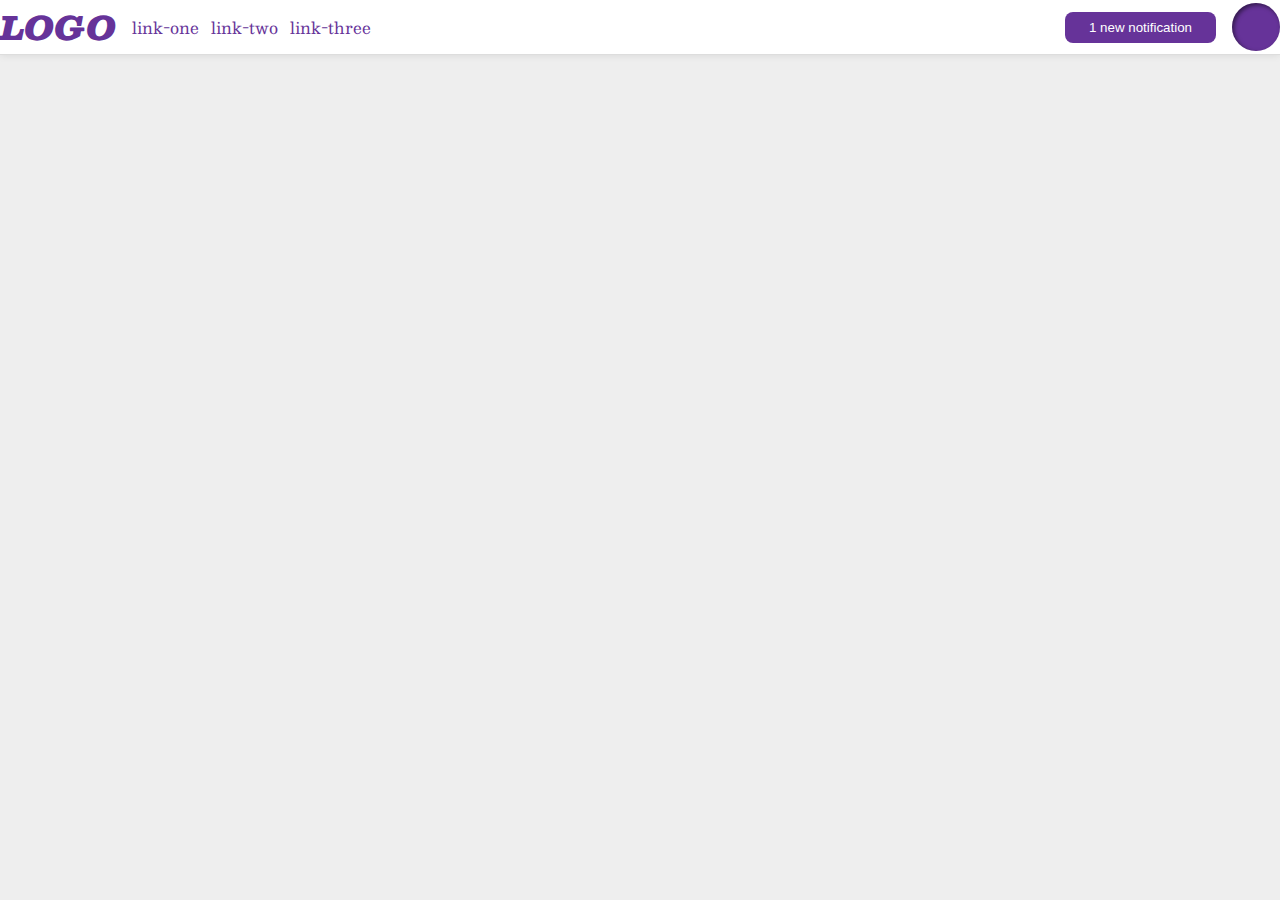
<file: foundations/flex/03-flex-header-2/index.html>
<!DOCTYPE html>
<html lang="en">
  <head>
    <meta charset="UTF-8">
    <meta http-equiv="X-UA-Compatible" content="IE=edge">
    <meta name="viewport" content="width=device-width, initial-scale=1.0">
    <title>Flex Header 2</title>
    <link rel="stylesheet" href="style.css">
  </head>
  <body>
    <div class="header">
      <div class="left">
        <div class="logo">
          LOGO
        </div>
        <ul class="links">
          <li><a href="https://google.com">link-one</a></li>
          <li><a href="https://google.com">link-two</a></li>
          <li><a href="https://google.com">link-three</a></li>
        </ul>
      </div>
      <div class="right">
        <button class="notifications">
          1 new notification
        </button>
        <div class="profile-image"></div>
      </div>
    </div>
  </body>
</html>
</file>
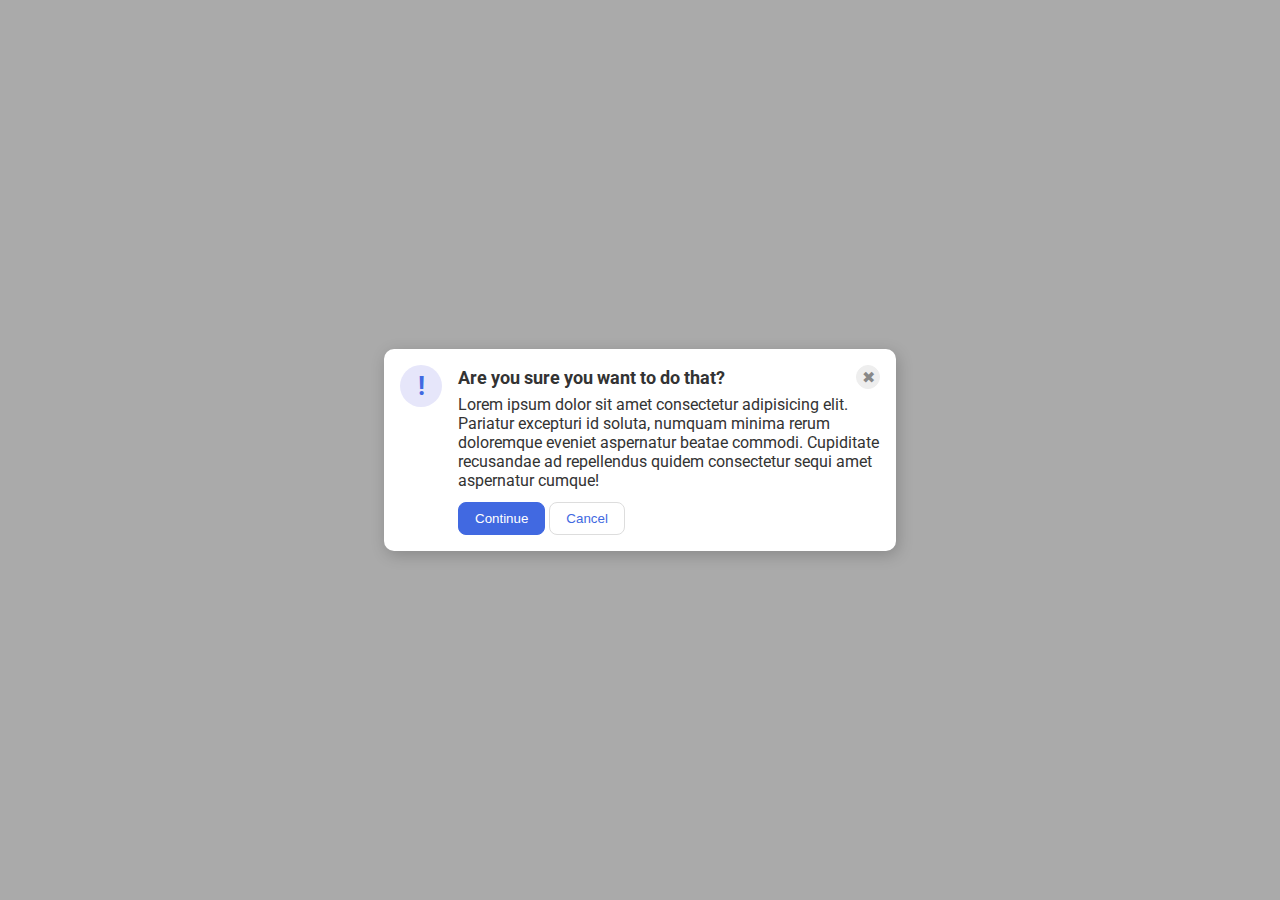
<file: foundations/flex/05-flex-modal/index.html>
<!DOCTYPE html>
<html lang="en">
  <head>
    <meta charset="UTF-8">
    <meta http-equiv="X-UA-Compatible" content="IE=edge">
    <meta name="viewport" content="width=device-width, initial-scale=1.0">
    <link rel="stylesheet" href="style.css">
    <title>Modal</title>
  </head>
  <body>
    <div class="modal">
      <div class="icon">!</div>
      <div class="container">
        <div class="header">Are you sure you want to do that?
          <button class="close-button">✖</button>
        </div>
        <div class="text">Lorem ipsum dolor sit amet consectetur adipisicing elit. Pariatur excepturi id soluta, numquam minima rerum doloremque eveniet aspernatur beatae commodi. Cupiditate recusandae ad repellendus quidem consectetur sequi amet aspernatur cumque!</div>
        <button class="continue">Continue</button>
        <button class="cancel">Cancel</button>
      </div>
    </div>
  </body>
</html>
</file>
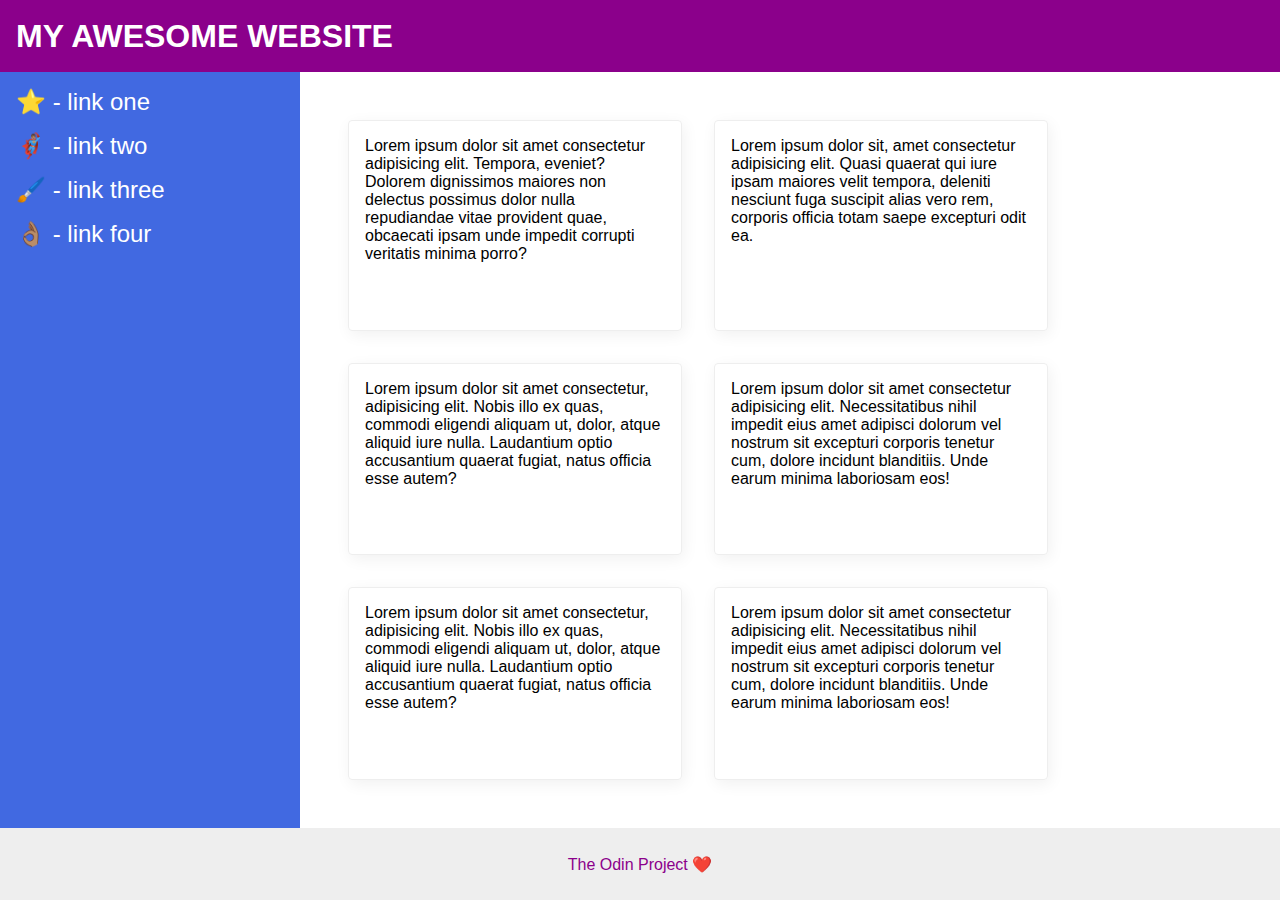
<file: foundations/flex/07-flex-layout-2/index.html>
<!DOCTYPE html>
<html lang="en">
  <head>
    <meta charset="UTF-8">
    <meta http-equiv="X-UA-Compatible" content="IE=edge">
    <meta name="viewport" content="width=device-width, initial-scale=1.0">
    <title>The Holy Grail</title>
    <link rel="stylesheet" href="style.css">
  </head>
  <body>
    <div class="header">
      MY AWESOME WEBSITE
    </div>
    
    <div class="body">
      <div class="sidebar">
        <ul>
          <li><a href="#">⭐ - link one</a></li>
          <li><a href="#">🦸🏽‍♂️ - link two</a></li>
          <li><a href="#">🖌️ - link three</a></li>
          <li><a href="#">👌🏽 - link four</a></li>
        </ul>
      </div>
      <div class="container">
        <div class="card">Lorem ipsum dolor sit amet consectetur adipisicing elit. Tempora, eveniet? Dolorem dignissimos maiores non delectus possimus dolor nulla repudiandae vitae provident quae, obcaecati ipsam unde impedit corrupti veritatis minima porro?</div>
        <div class="card">Lorem ipsum dolor sit, amet consectetur adipisicing elit. Quasi quaerat qui iure ipsam maiores velit tempora, deleniti nesciunt fuga suscipit alias vero rem, corporis officia totam saepe excepturi odit ea.</div>
        <div class="card">Lorem ipsum dolor sit amet consectetur, adipisicing elit. Nobis illo ex quas, commodi eligendi aliquam ut, dolor, atque aliquid iure nulla. Laudantium optio accusantium quaerat fugiat, natus officia esse autem?</div>
        <div class="card">Lorem ipsum dolor sit amet consectetur adipisicing elit. Necessitatibus nihil impedit eius amet adipisci dolorum vel nostrum sit excepturi corporis tenetur cum, dolore incidunt blanditiis. Unde earum minima laboriosam eos!</div>
        <div class="card">Lorem ipsum dolor sit amet consectetur, adipisicing elit. Nobis illo ex quas, commodi eligendi aliquam ut, dolor, atque aliquid iure nulla. Laudantium optio accusantium quaerat fugiat, natus officia esse autem?</div>
        <div class="card">Lorem ipsum dolor sit amet consectetur adipisicing elit. Necessitatibus nihil impedit eius amet adipisci dolorum vel nostrum sit excepturi corporis tenetur cum, dolore incidunt blanditiis. Unde earum minima laboriosam eos!</div>
      </div>
  </div>
    <div class="footer">
      The Odin Project ❤️
    </div>
  </body>
</html>
</file>
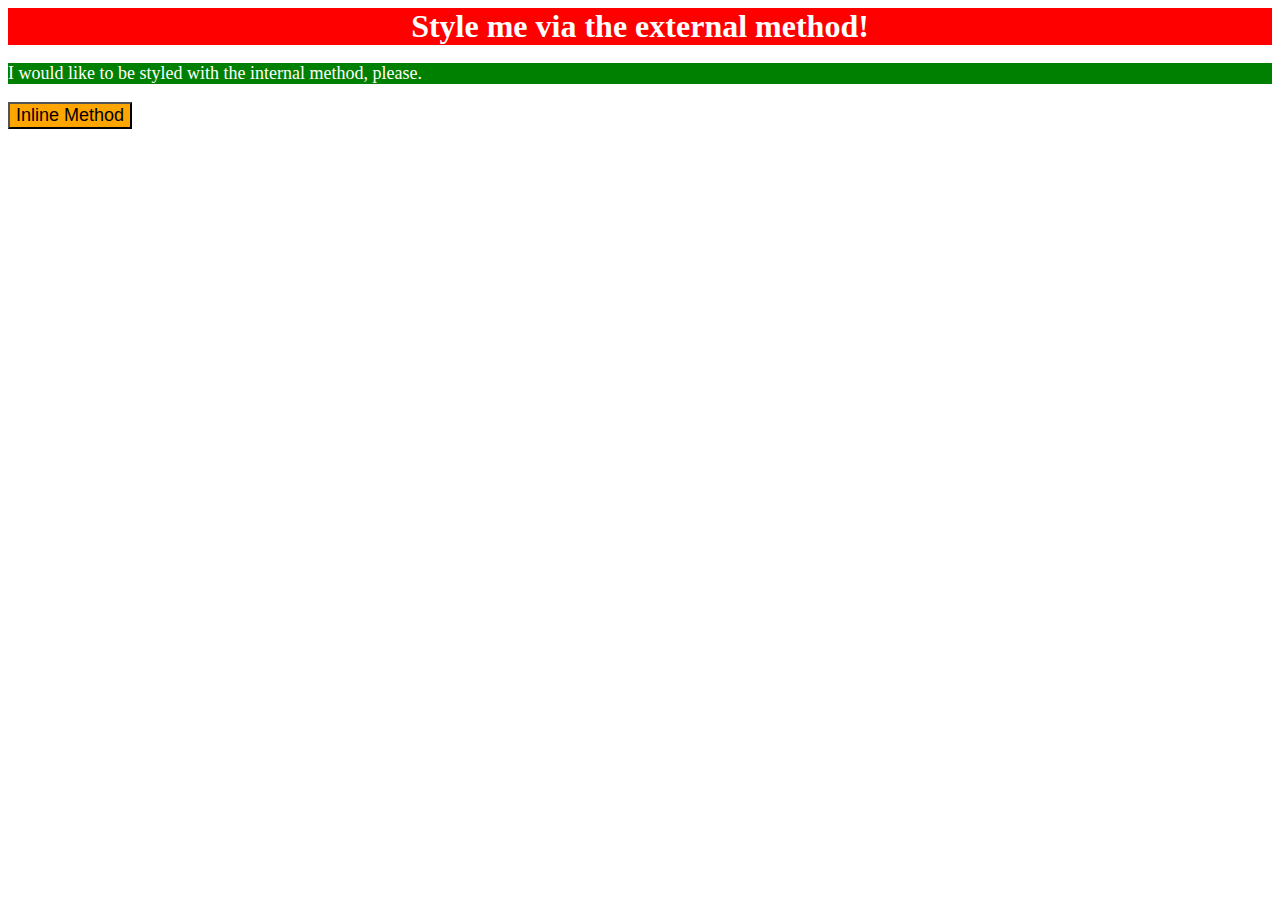
<file: foundations/intro-to-css/01-css-methods/index.html>
<!DOCTYPE html>
<html lang="en">
  <head>
    <meta charset="UTF-8">
    <meta http-equiv="X-UA-Compatible" content="IE=edge">
    <meta name="viewport" content="width=device-width, initial-scale=1.0">
    <link rel="stylesheet" href="styles.css">
    <style> p{
      background-color: green;
      color: white;
      font-size: 18px;
    }</style>
    <title>Methods for Adding CSS</title>
  </head>
  <body>
    <div>Style me via the external method!</div>
    <p>I would like to be styled with the internal method, please.</p>
    <button style="font-size: 18px; background-color: orange;">Inline Method</button>
  </body>
</html>
</file>
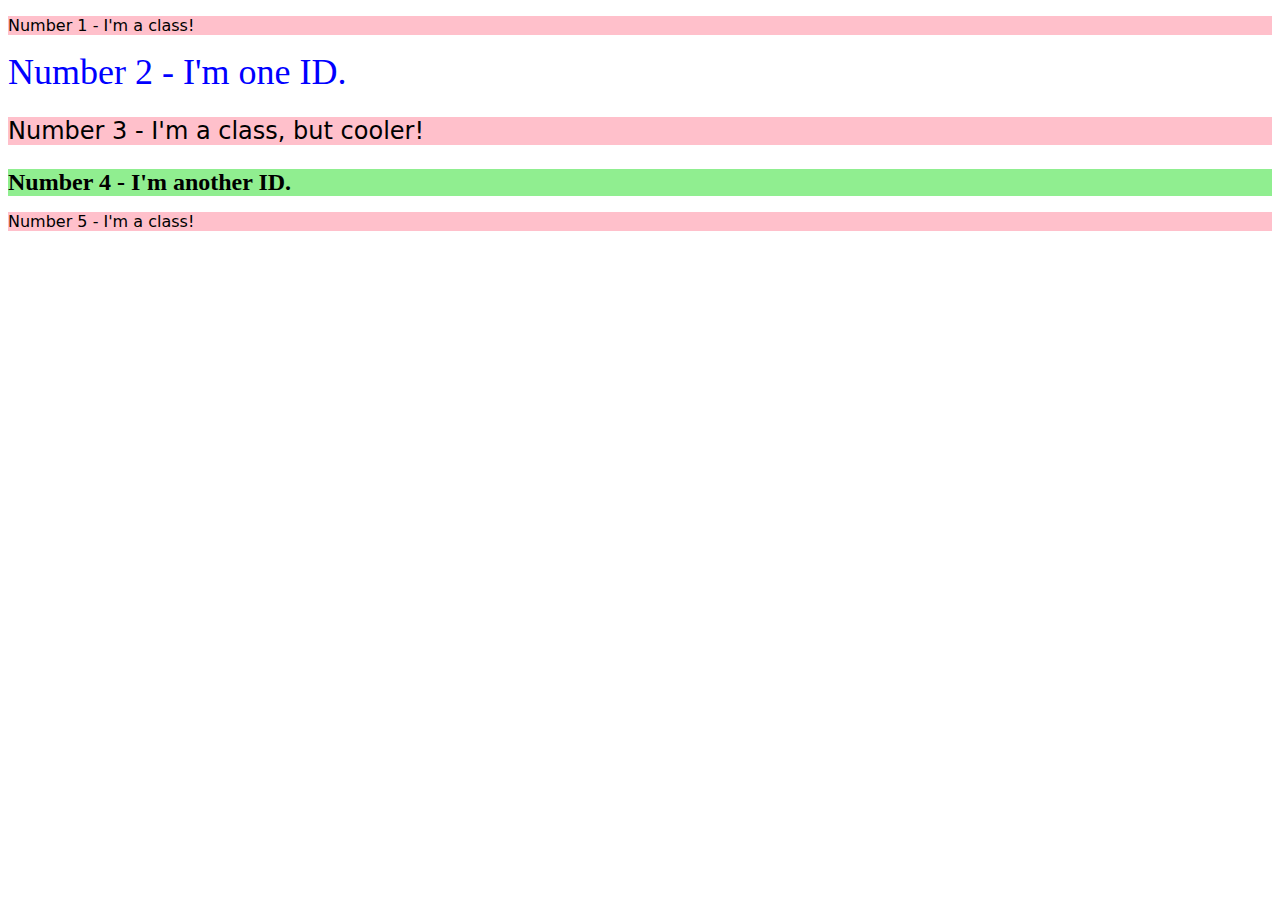
<file: foundations/intro-to-css/02-class-id-selectors/index.html>
<!DOCTYPE html>
<html lang="en">
  <head>
    <meta charset="UTF-8">
    <meta http-equiv="X-UA-Compatible" content="IE=edge">
    <meta name="viewport" content="width=device-width, initial-scale=1.0">
    <title>Class and ID Selectors</title>
    <link rel="stylesheet" href="style.css">
  </head>
  <body>
    <p class="odd">Number 1 - I'm a class!</p>
    <div id="second">Number 2 - I'm one ID.</div>
    <p class="odd cooler">Number 3 - I'm a class, but cooler!</p>
    <div id="fourth">Number 4 - I'm another ID.</div>
    <p class="odd">Number 5 - I'm a class!</p>
  </body>
</html>
</file>
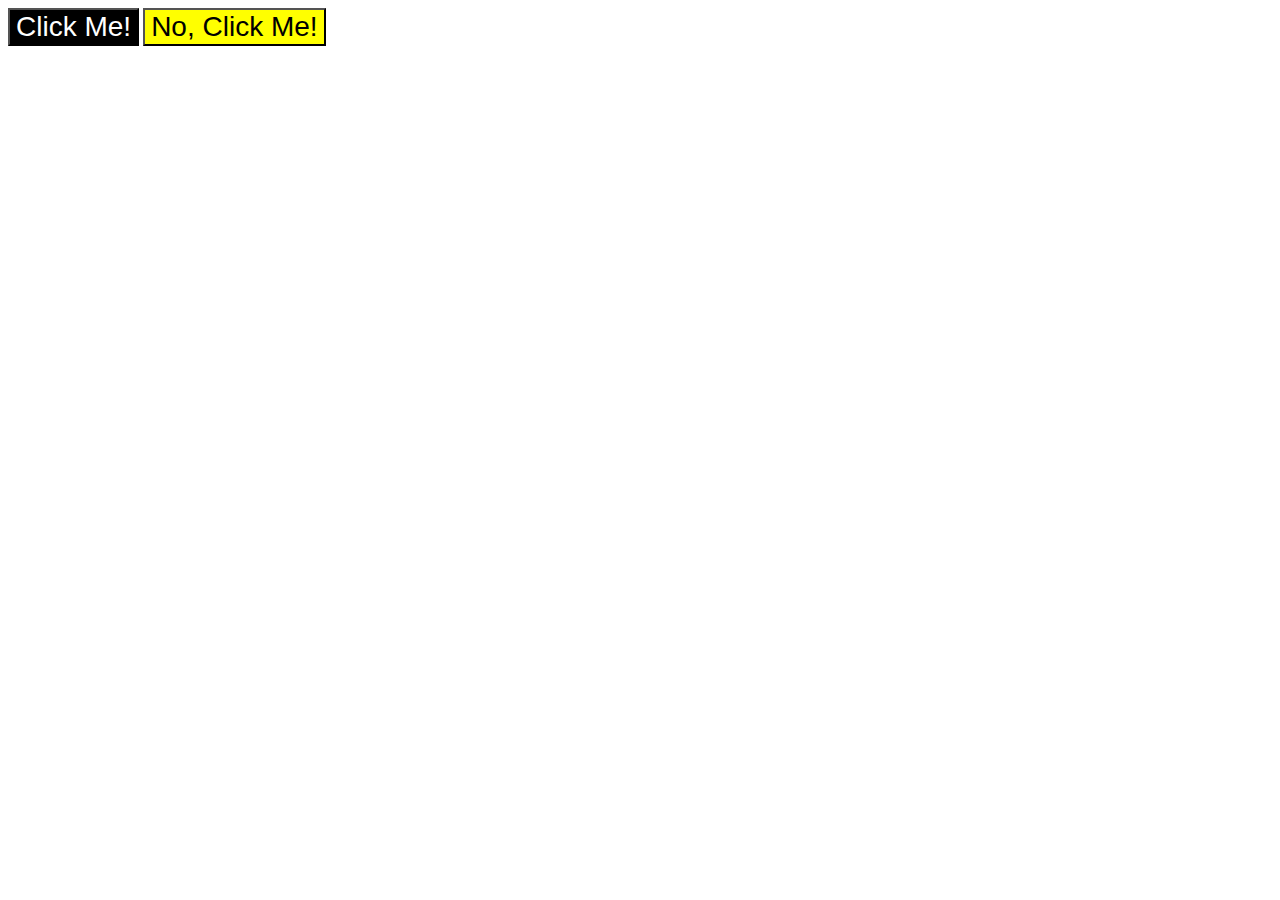
<file: foundations/intro-to-css/03-grouping-selectors/index.html>
<!DOCTYPE html>
<html lang="en">
  <head>
    <meta charset="UTF-8">
    <meta http-equiv="X-UA-Compatible" content="IE=edge">
    <meta name="viewport" content="width=device-width, initial-scale=1.0">
    <title>Grouping Selectors</title>
    <link rel="stylesheet" href="style.css">
  </head>
  <body>
    <button class="one">Click Me!</button>
    <button class="two">No, Click Me!</button>
  </body>
</html>
</file>
<file: foundations/flex/03-flex-header-2/style.css>
/* this is some magical font-importing.  
you'll learn about it later. */
@import url('https://fonts.googleapis.com/css2?family=Besley:ital,wght@0,400;1,900&display=swap');

body {
  margin: 0;
  background: #eee;
  font-family: Besley, serif;
}

.header {
  background: white;
  border-bottom: 1px solid #ddd;
  box-shadow: 0 0 8px rgba(0,0,0,.1);
  display: flex;
  align-items: center;
  justify-content: space-between;
}

.profile-image {
  background: rebeccapurple;
  box-shadow: inset 2px 2px 4px rgba(0,0,0,.5);
  border-radius: 50%;
  width: 48px;
  height: 48px;
}

.logo {
  color: rebeccapurple;
  font-size: 32px;
  font-weight: 900;
  font-style: italic;
}

.left, .right{
  display: flex;
  align-items: center;
  margin: 0px;
  padding: 0px;
  gap: 16px;
}

button {
  border: none;
  border-radius: 8px;
  background: rebeccapurple;
  color: white;
  padding: 8px 24px;
}

a {
  /* this removes the line under our links */
  text-decoration: none;
  color: rebeccapurple;
}

ul {
  list-style-type: none;
  display: flex;
  padding: 0px;
  margin: 0px;
  gap: 12px;
}
</file>
<file: foundations/flex/05-flex-modal/style.css>
@import url('https://fonts.googleapis.com/css2?family=Roboto:wght@400;700&display=swap');

html, body {
  height: 100%;
}

body {
  font-family: Roboto, sans-serif;
  margin: 0;
  background: #aaa;
  color: #333;
  /* I'll give you this one for free lol */
  display: flex;
  align-items: center;
  justify-content: center;
}

.header{
  display: flex;
  align-items: center;
  justify-content: space-between;
  font-weight: bold;
  font-size: large;
  margin-bottom: 6px;
}

.icon{
  flex-shrink: 0;
}

.text{
  margin-bottom: 12px;
}

.modal {
  background: white;
  width: 480px;
  border-radius: 10px;
  box-shadow: 2px 4px 16px rgba(0,0,0,.2);
  display: flex;
  gap: 16px;
  padding: 16px;
}

.icon {
  color: royalblue;
  font-size: 26px;
  font-weight: 700;
  background: lavender;
  width: 42px;
  height: 42px;
  border-radius: 50%;
  display: flex;
  align-items: center;
  justify-content: center;
}

.close-button {
  background: #eee;
  border-radius: 50%;
  color: #888;
  font-weight: 400;
  font-size: 16px;
  height: 24px;
  width: 24px;
  display: flex;
  align-items: center;
  justify-content: center;
  border: 1px solid #eee;
  padding: 0;
}

button {
  cursor: pointer;
  padding: 8px 16px;
  border-radius: 8px;
}

button.continue {
  background: royalblue;
  border: 1px solid royalblue;
  color: white;
}

button.cancel {
  background: white;
  border: 1px solid #ddd;
  color: royalblue;
}
</file>
<file: foundations/flex/07-flex-layout-2/style.css>
body {
  font-family: -apple-system, BlinkMacSystemFont, 'Segoe UI', Roboto, Oxygen, Ubuntu, Cantarell, 'Open Sans', 'Helvetica Neue', sans-serif;
  margin: 0;
  min-height: 100vh;
  display: flex;
  flex-direction: column;
  justify-content: space-between;
}

.body{
  flex: 1;
  display: flex;
}

.container {
  display: flex;
  flex-direction: row;
  flex-wrap: wrap;
  gap: 32px;
  padding: 48px;
}

.header {
  height: 72px;
  background: darkmagenta;
  color: white;
  font-size: 32px;
  font-weight: 900;
  padding: 0 16px;
  display: flex;
  align-items: center;
}

.footer {
  height: 72px;
  background: #eee;
  color: darkmagenta;
  display: flex;
  justify-content: center;
  align-items: center;
}

.sidebar {
  width: 300px;
  background: royalblue;
  box-sizing: border-box;
  padding: 16px;
  flex-shrink: 0;
}

.card {
  border: 1px solid #eee;
  box-shadow: 2px 4px 16px rgba(0,0,0,.06);
  border-radius: 4px;
  padding: 16px;
  width: 300px
}

a {
  text-decoration: none;
  color: white;
  font-size: 24px;
}

li {
  margin-bottom: 16px;
}

ul{
  list-style-type: none;
  margin: 0;
  padding: 0;
}
</file>
<file: foundations/intro-to-css/01-css-methods/styles.css>
div{
    color: white;
    background-color: red;
    font-size: 32px;
    text-align: center;
    font-weight: bold;
}
</file>
<file: foundations/intro-to-css/02-class-id-selectors/style.css>
.odd {
    background-color: #ffc0cb;
    font-family: Verdana, "DejaVu Sans", sans-serif;
}

.odd.cooler{
    font-size: 24px;
}

#second{
    color: #0000ff;
    font-size: 36px;
}

#fourth{
    background-color: #90ee90;
    font-size: 24px;
    font-weight: bold;
}
</file>
<file: foundations/intro-to-css/03-grouping-selectors/style.css>
.one,
.two{
    font-size: 28px;
    font-family: Helvetica, "Times New Roman", sans-serif;
}

.one{
    background-color: black;
    color: white;
}

.two{
    background-color: yellow;
}
</file>
